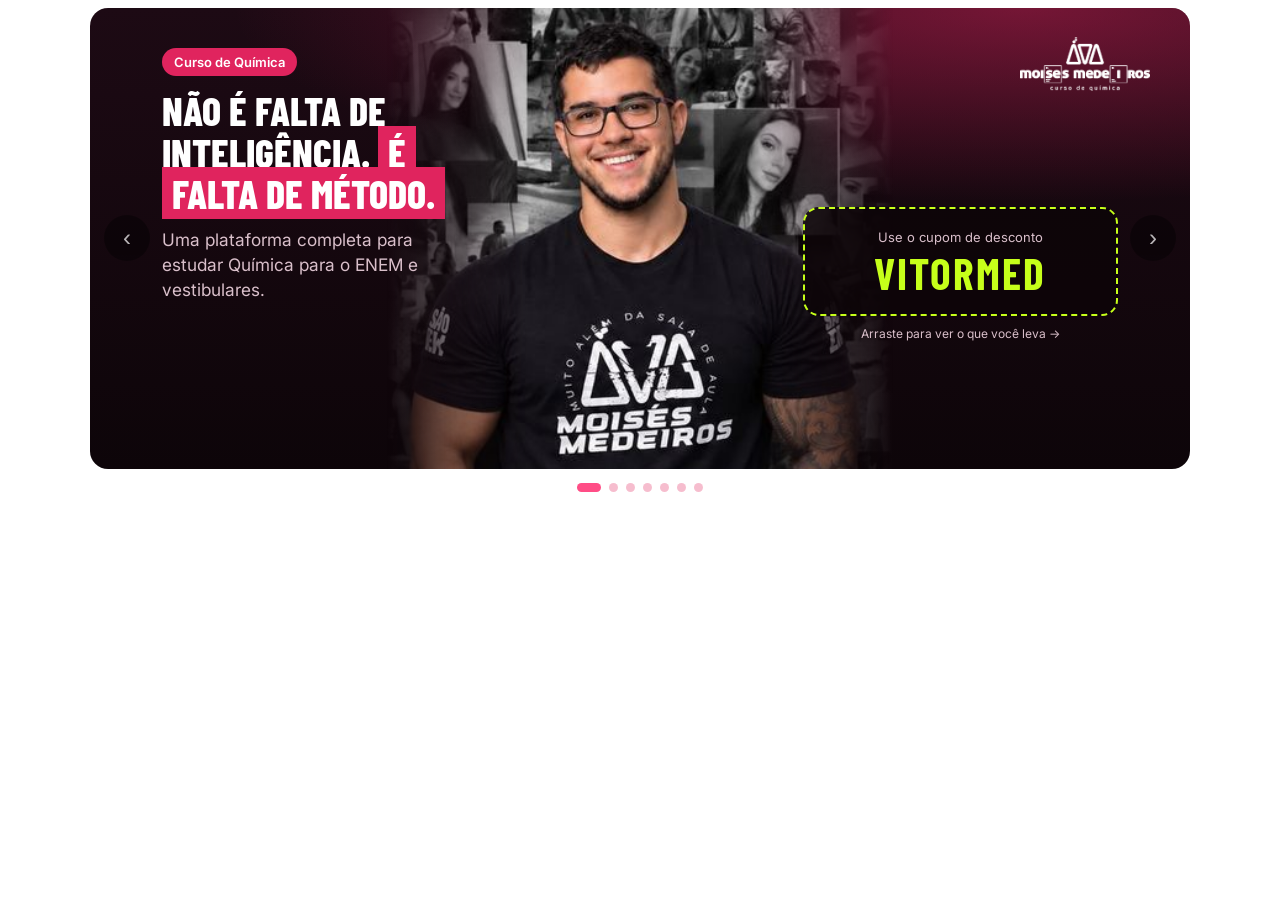
<file: carrossel-moises-medeiros.html>
<!DOCTYPE html>
<html lang="pt-BR">
<head>
<meta charset="utf-8">
<meta name="viewport" content="width=device-width, initial-scale=1">
<title>Curso de Química Moisés Medeiros – Cupom VITORMED</title>
<link rel="preconnect" href="https://fonts.googleapis.com">
<link href="https://fonts.googleapis.com/css2?family=Barlow+Condensed:wght@600;800&family=Inter:wght@400;600&display=swap" rel="stylesheet">
<style>
:root{
  --logo:url([data-uri]);
  --prof:url([data-uri]);
  --bg:#12060d; --card:#1d0a14; --pink:#e0245e; --pink2:#ff4d86;
  --lime:#c6ff1a; --text:#fff; --muted:#d9bfca;
}
*{box-sizing:border-box;margin:0}
body{background:transparent;color:var(--text);font-family:Inter,system-ui,sans-serif;display:flex;justify-content:center;padding:8px 0}
.wrap{width:100%;max-width:480px;margin:0 auto}
.carousel{position:relative}
.track{display:flex;overflow-x:auto;scroll-snap-type:x mandatory;scroll-behavior:smooth;border-radius:18px;scrollbar-width:none}
.track::-webkit-scrollbar{display:none}
.slide{flex:0 0 100%;scroll-snap-align:center;aspect-ratio:4/5;padding:28px 26px;display:flex;flex-direction:column;
  background:radial-gradient(120% 70% at 85% 0%,rgba(224,36,94,.45),transparent 60%),linear-gradient(180deg,#1d0a14,#0d0509)}
.tag{align-self:flex-start;background:var(--pink);font-weight:600;font-size:12px;padding:6px 12px;border-radius:99px}
h2{font-family:"Barlow Condensed",Impact,sans-serif;font-weight:800;font-size:clamp(40px,12vw,58px);line-height:.95;margin:18px 0 14px;text-transform:uppercase}
h2 mark{background:var(--pink);color:#fff;padding:0 8px;display:inline-block;transform:skew(-6deg)}
p.lead{color:var(--muted);font-size:15px;line-height:1.45;margin-bottom:14px}
ul{list-style:none;padding:0;display:grid;gap:10px;margin-top:auto}
li{display:flex;gap:10px;align-items:flex-start;font-size:15px;line-height:1.35}
li::before{content:"✓";flex:none;width:22px;height:22px;border-radius:6px;background:var(--pink);display:grid;place-items:center;font-size:13px;font-weight:700}
li b{font-weight:600}
.big{font-family:"Barlow Condensed",sans-serif;font-weight:800;font-size:86px;line-height:.9;color:var(--pink2)}
.btn{display:inline-block;margin-top:18px;background:var(--lime);color:#111;font-family:"Barlow Condensed",sans-serif;font-weight:800;font-size:20px;
  text-transform:uppercase;text-decoration:none;padding:12px 22px;border-radius:99px;text-align:center;border:0;cursor:pointer}
.coupon{margin-top:auto;border:2px dashed var(--lime);border-radius:16px;padding:18px;text-align:center;background:rgba(198,255,26,.06)}
.coupon small{display:block;color:var(--muted);font-size:13px;margin-bottom:6px}
.coupon strong{font-family:"Barlow Condensed",sans-serif;font-size:56px;letter-spacing:3px;color:var(--lime);line-height:1}
.hint{font-size:12px;color:var(--muted);margin-top:10px;text-align:center}
.pill{margin-top:auto;display:inline-block;align-self:flex-start;border:1px solid var(--lime);color:var(--lime);border-radius:99px;padding:8px 14px;font-size:13px;font-weight:600}
.nav{position:absolute;top:50%;transform:translateY(-50%);width:38px;height:38px;border-radius:50%;border:0;background:rgba(0,0,0,.55);color:#fff;font-size:20px;cursor:pointer}
.nav:focus-visible,.btn:focus-visible,.dots button:focus-visible{outline:3px solid var(--lime);outline-offset:2px}
.prev{left:8px}.next{right:8px}
.dots{display:flex;justify-content:center;gap:8px;margin-top:14px}
.dots button{width:9px;height:9px;border-radius:50%;border:0;background:rgba(224,36,94,.3);cursor:pointer;padding:0}
.dots button[aria-current="true"]{background:var(--pink2);width:24px;border-radius:99px}

.slide{position:relative;overflow:hidden}
.slide::after{content:"";position:absolute;top:22px;right:22px;width:92px;height:39px;background:var(--logo) center/contain no-repeat;pointer-events:none}
.cover h2,.cover .lead{max-width:62%}
.cover h2{font-size:clamp(34px,10vw,50px)}
.photo{position:absolute;right:0;bottom:0;width:58%;height:78%;background:var(--prof) center top/cover no-repeat;
  -webkit-mask-image:linear-gradient(to left,#000 60%,transparent),linear-gradient(to top,#000 70%,transparent);-webkit-mask-composite:source-in;
  mask-image:linear-gradient(to left,#000 60%,transparent),linear-gradient(to top,#000 70%,transparent);mask-composite:intersect}
.cover .coupon{position:relative;z-index:1;background:rgba(13,5,9,.88)}
.cover .hint{position:relative;z-index:1}
.avatar{width:120px;height:120px;border-radius:50%;background:var(--prof) center 12%/cover no-repeat;border:3px solid var(--pink2);box-shadow:0 0 28px rgba(224,36,94,.6);margin-bottom:6px}

.slide{padding:28px 38px}
h2 mark{display:inline;transform:none;box-decoration-break:clone;-webkit-box-decoration-break:clone;padding:2px 10px}
h2{line-height:1.05}
.cover h2{font-size:clamp(30px,8.5vw,42px);max-width:60%}
.cover .lead{max-width:56%;font-size:14px}
.nav{width:30px;height:30px;font-size:17px;opacity:.65}.prev{left:4px}.next{right:4px}

/* ===== Telas maiores: tablet e computador (horizontal) ===== */
@media (min-width:700px){
  body{padding:8px 0}
  .wrap{max-width:1200px}
  .slide{aspect-ratio:16/9;padding:40px 72px}
  .slide::after{width:130px;height:55px;top:28px;right:40px}
  h2{font-size:clamp(34px,5vw,68px);margin:14px 0 12px}
  p.lead{font-size:clamp(15px,1.7vw,20px)}
  .big{font-size:clamp(70px,9vw,120px)}
  li{font-size:clamp(14px,1.55vw,19px)}
  .tag{font-size:13px}
  .nav{width:46px;height:46px;font-size:24px;opacity:.7}.prev{left:14px}.next{right:14px}
  /* slides de conteúdo: texto à esquerda, lista à direita */
  .slide:not(.cover):not(.final){display:grid;grid-template-columns:1fr 1.05fr;column-gap:clamp(24px,4vw,64px);grid-auto-rows:min-content;align-content:center}
  .slide:not(.cover):not(.final)>:not(ul){grid-column:1;justify-self:start}
  .slide:not(.cover):not(.final) ul{grid-column:2;grid-row:1/span 5;margin-top:0;align-self:center;gap:clamp(10px,1.6vw,18px)}
  /* capa: foto ocupa a direita inteira */
  .cover h2,.cover .lead{max-width:52%}
  .cover h2{font-size:clamp(34px,4.8vw,62px)}
  .cover .lead{font-size:clamp(15px,1.6vw,20px)}
  .cover .coupon{max-width:46%}
  .cover .hint{text-align:left;max-width:46%}
  .photo{width:44%;height:100%;
    -webkit-mask-image:linear-gradient(to left,#000 65%,transparent);-webkit-mask-composite:source-over;
    mask-image:linear-gradient(to left,#000 65%,transparent);mask-composite:add}
  .cover .coupon strong{font-size:clamp(44px,5vw,64px)}
  /* chamada final */
  .final .avatar{width:110px;height:110px}
  .final .coupon{max-width:520px}
}

/* ===== Celular ===== */
.slide{min-height:min-content}
@media (max-width:699px){
  .nav{display:block;top:auto;bottom:-34px;transform:none;width:32px;height:32px;opacity:.85}
  .prev{left:calc(50% - 125px)}.next{right:calc(50% - 125px)}
  .slide{padding:26px 22px;aspect-ratio:auto;min-height:580px}
  .photo{width:70%;height:46%}
  .cover h2{font-size:clamp(28px,8.4vw,36px);max-width:100%}
  .cover .lead{max-width:60%;font-size:13px}
  .cover .coupon{margin-top:auto}
}

/* ===== Capa: foto centralizada ===== */
.slide.cover .photo{left:50%;right:auto;transform:translateX(-50%);
  -webkit-mask-image:linear-gradient(to right,transparent,#000 28%,#000 72%,transparent);-webkit-mask-composite:source-over;
  mask-image:linear-gradient(to right,transparent,#000 28%,#000 72%,transparent);mask-composite:add}
@media (min-width:700px){
  .slide.cover{display:grid;grid-template-columns:1fr 34% 1fr;grid-template-rows:auto auto auto 1fr;column-gap:0;align-content:stretch}
  .slide.cover>.tag{grid-column:1;grid-row:1;justify-self:start}
  .slide.cover h2{grid-column:1;grid-row:2;max-width:none;font-size:clamp(20px,3.1vw,44px);padding-right:8px;position:relative;z-index:1}
  .slide.cover .lead{grid-column:1;grid-row:3;max-width:none;font-size:clamp(13px,1.35vw,18px);position:relative;z-index:1}
  .slide.cover .coupon{grid-column:3;grid-row:2/span 2;align-self:end;max-width:none;margin:0;padding:clamp(12px,1.6vw,20px)}
  .slide.cover .coupon strong{font-size:clamp(34px,4vw,56px)}
  .slide.cover .hint{grid-column:3;grid-row:4;align-self:start;max-width:none;text-align:center;margin-top:10px}
  .slide.cover .photo{width:46%;height:100%}
}
@media (max-width:699px){
  .slide.cover .photo{width:92%;height:52%;
    -webkit-mask-image:linear-gradient(to right,transparent,#000 22%,#000 78%,transparent),linear-gradient(to bottom,transparent,#000 30%);-webkit-mask-composite:source-in;
    mask-image:linear-gradient(to right,transparent,#000 22%,#000 78%,transparent),linear-gradient(to bottom,transparent,#000 30%);mask-composite:intersect}
  .slide.cover .hint{display:none}
}

/* ===== Controles dentro do carrossel ===== */
.dots{margin-top:14px;position:relative}
.track{cursor:grab}.track.arrastando{cursor:grabbing;scroll-snap-type:none;scroll-behavior:auto;user-select:none}
@media (min-width:700px){.nav{top:calc(50% - 12px)}}
@media (max-width:699px){
  .slide{padding-bottom:72px}
  .nav{bottom:12px;width:36px;height:36px;font-size:20px;opacity:1;background:rgba(0,0,0,.6);border:1px solid rgba(255,255,255,.35);z-index:3}
  .prev{left:12px}.next{right:12px}
  .dots{position:absolute;left:60px;right:60px;bottom:26px;margin:0;z-index:3}
  .dots button{background:rgba(255,255,255,.4)}
  .dots button[aria-current="true"]{background:var(--pink2)}
}

/* ===== Ajuste de altura e slide final ===== */
.final{justify-content:center;align-items:center;text-align:center}
.final-esq,.final-dir{width:100%}
.final .avatar{margin:0 auto 10px}
.final .coupon{margin-top:12px}
@media (min-width:700px){
  .wrap{max-width:1100px}
  .slide{aspect-ratio:auto;min-height:clamp(400px,36vw,500px)}
}
@media (min-width:900px){
  .final{flex-direction:row;gap:clamp(32px,6vw,90px);text-align:left;padding-right:72px}
  .final-esq{flex:1.1;text-align:left}
  .final .avatar{margin:0 0 14px}
  .final-dir{flex:1;text-align:center}
  .final .coupon{margin-top:0}
}

/* cupom com 8 letras: garante que cabe */
.coupon strong{font-size:clamp(34px,11vw,56px);letter-spacing:2px;white-space:nowrap}
@media (min-width:700px){
  .slide.cover .coupon strong{font-size:clamp(28px,3.4vw,52px)}
  .final .coupon strong{font-size:clamp(38px,4.4vw,56px)}
}

/* dois acessos: online e físico */
.acessos{display:flex;flex-wrap:wrap;justify-content:center;gap:10px;margin-top:10px}
.acessos .btn{margin-top:0}
.btn.sec{background:transparent;color:var(--lime);border:2px solid var(--lime)}
.btn.sec:hover{background:rgba(198,255,26,.12)}
@media (min-width:900px){.final{padding-top:96px;padding-bottom:40px}}
@media (prefers-reduced-motion:reduce){.track{scroll-behavior:auto}}
</style>
</head>
<body>
<div class="wrap">
  <div class="carousel" aria-roledescription="carrossel" aria-label="Diferenciais do curso">
    <div class="track" id="track">

      <!-- 1. Capa -->
      <section class="slide cover">
        <div class="photo" role="img" aria-label="Professor Moisés Medeiros"></div>
        <span class="tag">Curso de Química</span>
        <h2>Não é falta de inteligência. <mark>É falta de método.</mark></h2>
        <p class="lead">Uma plataforma completa para estudar Química para o ENEM e vestibulares.</p>
        <div class="coupon">
          <small>Use o cupom de desconto</small>
          <strong>VITORMED</strong>
        </div>
        <p class="hint">Arraste para ver o que você leva →</p>
      </section>

      <!-- 2. Conteúdo -->
      <section class="slide">
        <span class="tag">Conteúdo</span>
        <h2>Tudo em <mark>um só lugar</mark></h2>
        <div class="big">+3.071</div>
        <p class="lead">videoaulas, além de lives e mentoria.</p>
        <ul>
          <li><span><b>Livros web</b> de Geral, Orgânica, Físico-Química e Previsão Final</span></li>
          <li><span><b>Mapas mentais e resumos</b> em PDF por tema</span></li>
          <li><span><b>Provas anteriores</b> do ENEM, UNICAMP, ITA, FUVEST e outras</span></li>
        </ul>
      </section>

      <!-- 3. Questões -->
      <section class="slide">
        <span class="tag">Banco de questões</span>
        <h2><mark>8.500+</mark> questões</h2>
        <p class="lead">Treino e prova, com correção na hora.</p>
        <ul>
          <li><span><b>Filtros até o subtema</b>, por assunto e dificuldade</span></li>
          <li><span><b>Treino rápido</b> de até 20 questões</span></li>
          <li><span><b>Prova em PDF</b> pronta para imprimir, com cartão-resposta corrigido pela plataforma</span></li>
          <li><span><b>Histórico de treinos</b> com acertos e sessões de estudo</span></li>
        </ul>
      </section>

      <!-- 4. Tutor IA -->
      <section class="slide">
        <span class="tag">Tutor IA</span>
        <h2>Tramon, seu <mark>tutor de Química</mark></h2>
        <p class="lead">Tire dúvidas a qualquer hora, em linguagem simples.</p>
        <ul>
          <li><span><b>Passo a passo</b> com equação balanceada e o porquê de cada etapa</span></li>
          <li><span><b>Resumo visual</b> de um tema em segundos</span></li>
          <li><span><b>Arte para estudar:</b> estruturas, diagramas e mapas mentais</span></li>
          <li><span>Ajuda no planejamento e nos exercícios</span></li>
        </ul>
      </section>

      <!-- 5. Simulados -->
      <section class="slide">
        <span class="tag">Simulados</span>
        <h2>Simulado oficial <mark>com ranking</mark></h2>
        <p class="lead">Treine no formato da prova e compare seu desempenho.</p>
        <ul>
          <li><span><b>1 simulado por mês:</b> 20 questões em 1 hora, estilo ENEM</span></li>
          <li><span><b>Modo Hard:</b> a 1ª tentativa vale XP e ranking</span></li>
          <li><span><b>Anti-fraude:</b> monitor de abas, câmera e cronômetro</span></li>
          <li><span><b>Pódio e Top 20</b> com premiação no ranking anual</span></li>
        </ul>
      </section>

      <!-- 6. Planejamento + ferramentas -->
      <section class="slide">
        <span class="tag">Planejamento e ferramentas</span>
        <h2>Seu estudo <mark>sob controle</mark></h2>
        <ul>
          <li><span><b>Cronograma</b> recomendado ou personalizado pelos seus horários livres</span></li>
          <li><span><b>Desempenho em tempo real:</b> acertos, erros e acurácia por assunto</span></li>
          <li><span><b>XP, nível</b> e salão de troféus</span></li>
          <li><span><b>Ferramentas de Química:</b> tabela periódica interativa, Diagrama de Linus Pauling, fórmulas prontas e calculadora científica</span></li>
        </ul>
      </section>

      <!-- 7. CTA -->
      <section class="slide final">
        <div class="final-esq">
          <div class="avatar" role="img" aria-label="Professor Moisés Medeiros"></div>
          <span class="tag">Para quem vai estudar em 2027</span>
          <h2>Comece com <mark>desconto</mark></h2>
        </div>
        <div class="final-dir">
          <div class="coupon">
            <small>Cupom de desconto</small>
            <strong id="code">VITORMED</strong>
          </div>
          <button class="btn" id="copy" type="button">Copiar cupom</button>
          <div class="acessos">
            <a class="btn" href="https://www.moisesmedeiros.com.br/cadastro-produto-digital" target="_blank" rel="noopener sponsored">Material online</a>
            <a class="btn sec" href="https://www.moisesmedeiros.com.br/cadastro-produto-fisico" target="_blank" rel="noopener sponsored">Material físico</a>
          </div>
        </div>
      </section>

    </div>
    <button class="nav prev" aria-label="Slide anterior">‹</button>
    <button class="nav next" aria-label="Próximo slide">›</button>
    <div class="dots" id="dots"></div>
  </div>
</div>

<script>
(function(){
  var track=document.getElementById('track'),
      slides=track.children,
      dots=document.getElementById('dots'),
      n=slides.length;
  for(var i=0;i<n;i++){
    var b=document.createElement('button');
    b.setAttribute('aria-label','Ir para o slide '+(i+1));
    (function(i){b.onclick=function(){go(i)}})(i);
    dots.appendChild(b);
  }
  function cur(){return Math.round(track.scrollLeft/track.clientWidth)}
  function go(i){track.scrollTo({left:Math.max(0,Math.min(n-1,i))*track.clientWidth})}
  function mark(){var c=cur();[].forEach.call(dots.children,function(d,i){d.setAttribute('aria-current',i===c)})}
  track.addEventListener('scroll',mark);mark();
  /* Arrastar com o mouse (no toque o próprio navegador já arrasta) */
  var dx0,sl0,drag=false;
  track.addEventListener('pointerdown',function(e){
    if(e.pointerType!=='mouse'||e.target.closest('a,button'))return;
    drag=true;dx0=e.clientX;sl0=track.scrollLeft;track.classList.add('arrastando');
  });
  window.addEventListener('pointermove',function(e){if(drag)track.scrollLeft=sl0-(e.clientX-dx0)});
  window.addEventListener('pointerup',function(){
    if(!drag)return;drag=false;track.classList.remove('arrastando');
    go(Math.round(track.scrollLeft/track.clientWidth));
  });
  document.querySelector('.prev').onclick=function(){go(cur()-1)};
  document.querySelector('.next').onclick=function(){go(cur()+1)};
  /* Passagem automática */
  var INTERVALO=3000, timer, wrap=document.querySelector('.carousel');
  var reduz=window.matchMedia('(prefers-reduced-motion: reduce)').matches;
  function stop(){clearInterval(timer)}
  function play(){
    stop(); if(reduz||document.hidden) return;
    timer=setInterval(function(){go(cur()>=n-1?0:cur()+1)},INTERVALO);
  }
  wrap.addEventListener('mouseenter',stop);
  wrap.addEventListener('mouseleave',play);
  wrap.addEventListener('focusin',stop);
  wrap.addEventListener('focusout',play);
  wrap.addEventListener('touchstart',stop,{passive:true});
  wrap.addEventListener('touchend',function(){setTimeout(play,INTERVALO)},{passive:true});
  document.addEventListener('visibilitychange',function(){document.hidden?stop():play()});
  play();

  /* Avisa a página que contém o iframe qual altura usar */
  function enviaAltura(){
    if(window.parent===window) return;
    var alt=Math.ceil(document.body.getBoundingClientRect().height);
    window.parent.postMessage({vmCarouselHeight:alt},'*');
  }
  window.addEventListener('load',enviaAltura);
  window.addEventListener('resize',enviaAltura);
  if(window.ResizeObserver) new ResizeObserver(enviaAltura).observe(document.body);
  enviaAltura();

  var copy=document.getElementById('copy');
  copy.onclick=function(){
    var done=function(){copy.textContent='Cupom copiado!';setTimeout(function(){copy.textContent='Copiar cupom'},2000)};
    if(navigator.clipboard){navigator.clipboard.writeText('VITORMED').then(done,done)}else{done()}
  };
})();
</script>
</body>
</html>
</file>
